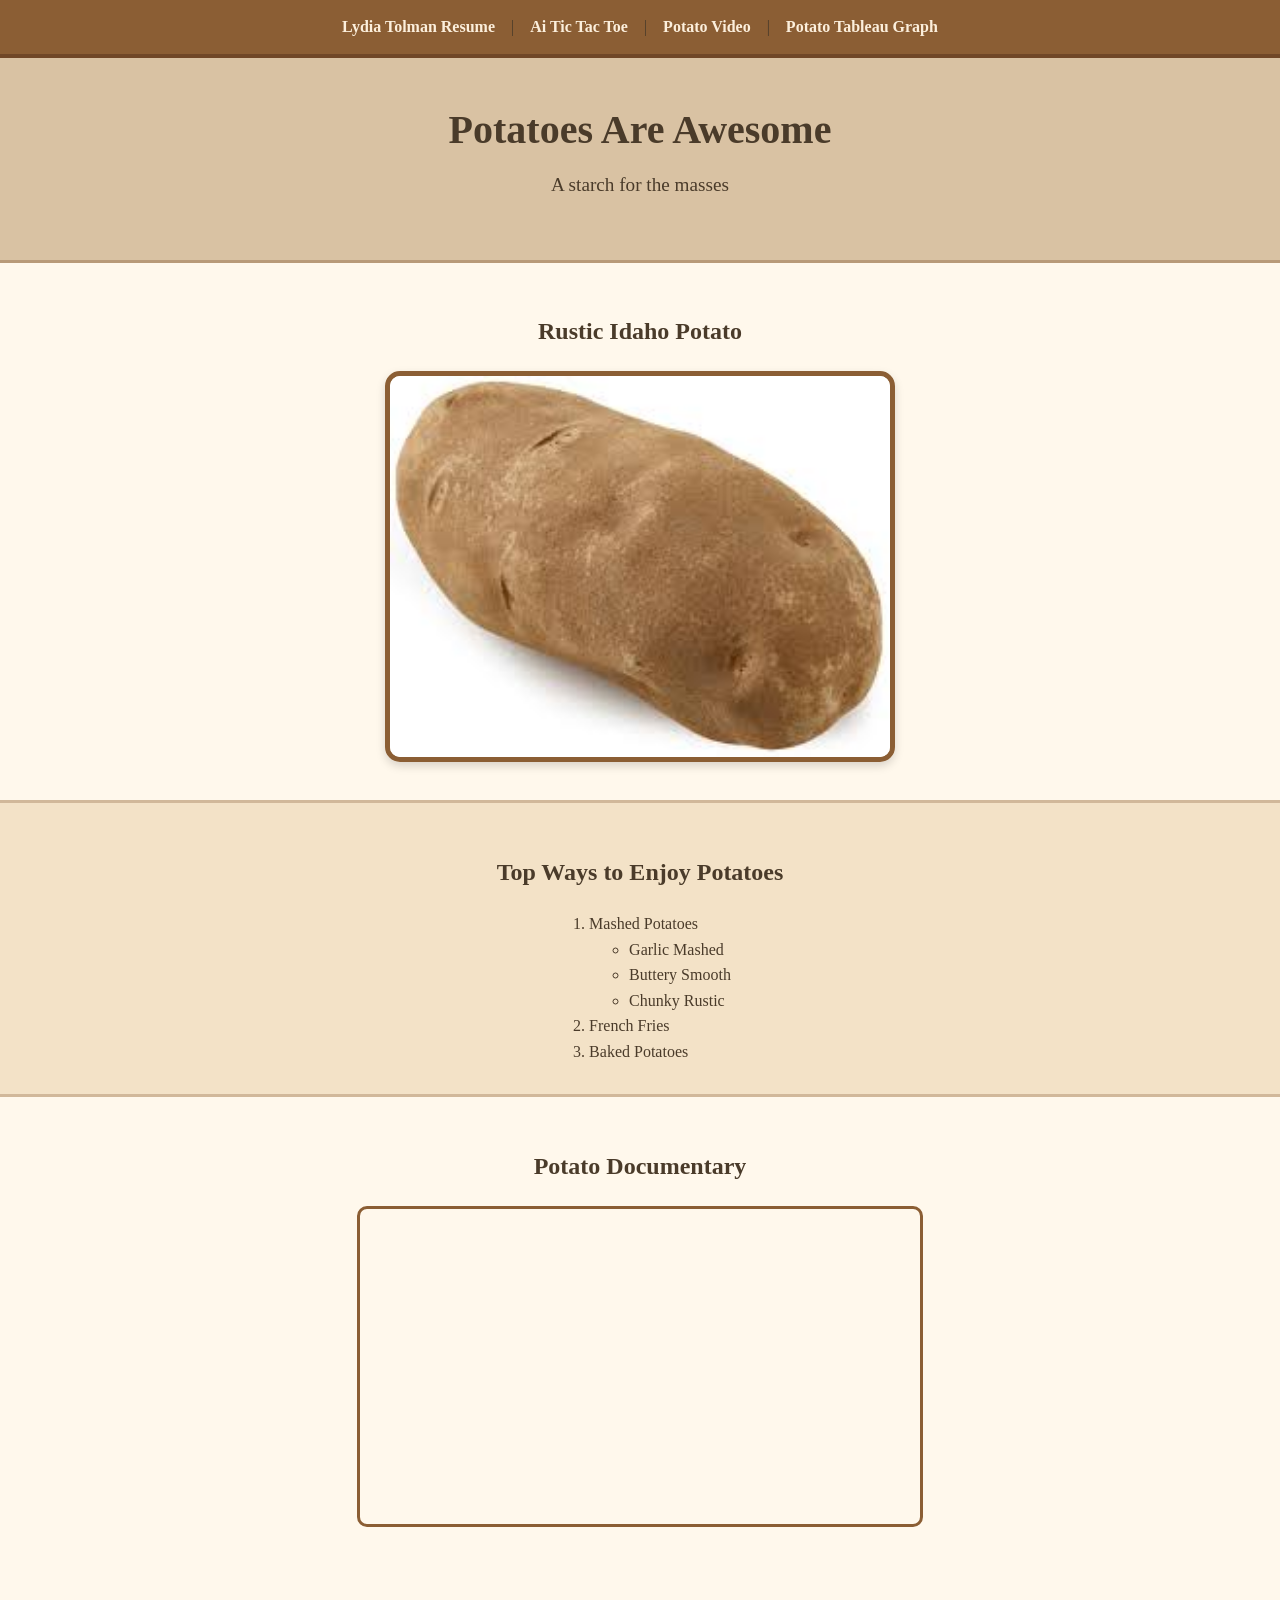
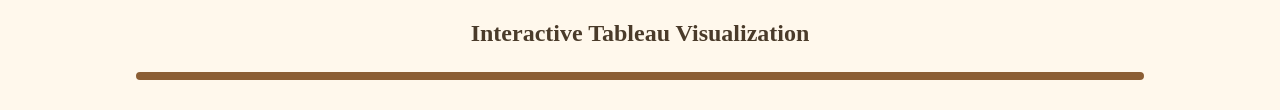
<file: fromscratch.html>
<!DOCTYPE html>
<html lang="en">
<head>
    <meta charset="UTF-8">
    <title>Potatoes Are Awesome</title>
    <link rel="stylesheet" href="css/stylesfromscratch.css">
</head>

<body>
    

    <!-- Navigation back to professional pages -->
    <div class="nav-box">
    <a href="index.html">Lydia Tolman Resume</a> |
    <a href="js/ai.html">Ai Tic Tac Toe</a> |
    <a href="#video-section">Potato Video</a> |
    <a href="#tableau-section">Potato Tableau Graph</a>
</div>


    <!-- Header section -->
    <div class="header-box">
        <h1>Potatoes Are Awesome</h1>
        <p>A starch for the masses</p>
    </div>

    <!-- Image section -->
    <div class="image-box">
        <h2>Rustic Idaho Potato</h2>
        <img src="assets/img/potato.jpg" alt="A beautiful potato">
    </div>

    <!-- Ordered list containing an unordered list -->
    <div class="list-box">
        <h2>Top Ways to Enjoy Potatoes</h2>

        <ol>
            <li>Mashed Potatoes
                <ul>
                    <li>Garlic Mashed</li>
                    <li>Buttery Smooth</li>
                    <li>Chunky Rustic</li>
                </ul>
            </li>
            <li>French Fries</li>
            <li>Baked Potatoes</li>
        </ol>
    </div>

    <!-- YouTube video section -->
    <div id="video-section" class="video-box">
        <h2>Potato Documentary</h2>

        <iframe width="560" height="315"
            src="https://www.youtube.com/embed/xROmDsULcLE"
            title="YouTube video player"
            frameborder="0"
            allowfullscreen>
        </iframe>
    </div>

    <!-- Tableau section -->
    <div id="tableau-section" class="tableau-box">
        <h2>Interactive Tableau Visualization</h2>

        <div class="tableauPlaceholder" id="viz1776292655711" style="position: relative">
            <noscript>
                <a href="#">
                    <img alt="Potato Production in European countries"
                         src="https://public.tableau.com/static/images/PQ/PQFCDCRDH/1_rss.png"
                         style="border: none" />
                </a>
            </noscript>

            <object class="tableauViz" style="display:none;">
                <param name="host_url" value="https%3A%2F%2Fpublic.tableau.com%2F" />
                <param name="embed_code_version" value="3" />
                <param name="path" value="shared/PQFCDCRDH" />
                <param name="toolbar" value="yes" />
                <param name="static_image" value="https://public.tableau.com/static/images/PQ/PQFCDCRDH/1.png" />
                <param name="animate_transition" value="yes" />
                <param name="display_static_image" value="yes" />
                <param name="display_spinner" value="yes" />
                <param name="display_overlay" value="yes" />
                <param name="display_count" value="yes" />
                <param name="language" value="en-US" />
            </object>
        </div>

        <script type="text/javascript">
            var divElement = document.getElementById('viz1776292655711');
            var vizElement = divElement.getElementsByTagName('object')[0];

            if (divElement.offsetWidth > 800) {
                vizElement.style.width = '1024px';
                vizElement.style.height = '1195px';
            } else if (divElement.offsetWidth > 500) {
                vizElement.style.width = '1024px';
                vizElement.style.height = '1195px';
            } else {
                vizElement.style.width = '100%';
                vizElement.style.height = '1477px';
            }

            var scriptElement = document.createElement('script');
            scriptElement.src = 'https://public.tableau.com/javascripts/api/viz_v1.js';
            vizElement.parentNode.insertBefore(scriptElement, vizElement);
        </script>

    </div> <!-- closes tableau-section -->

</body>
</html>
</file>
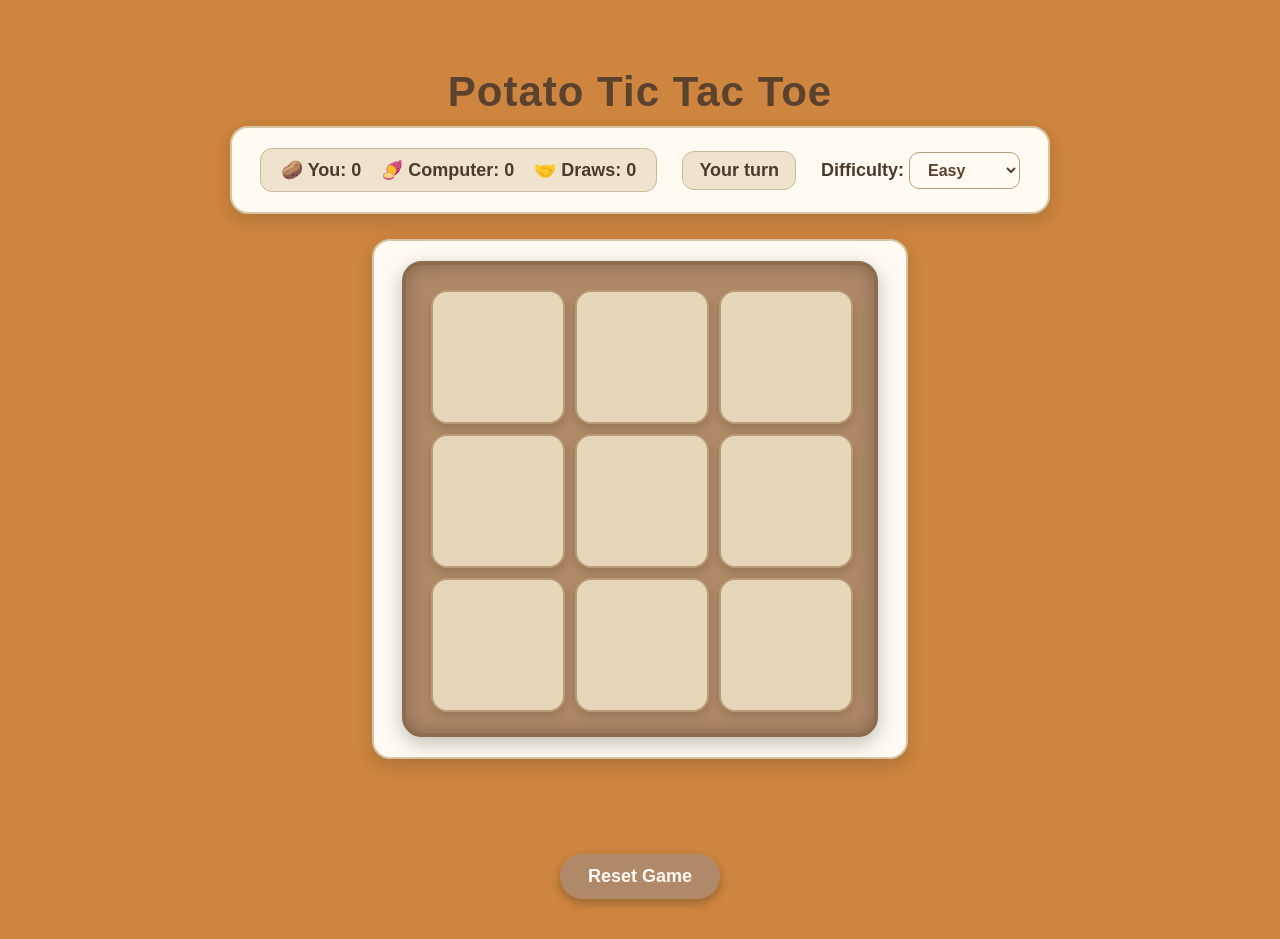
<file: js/ai.html>
<!DOCTYPE html>
<html lang="en">
<head>
<meta charset="UTF-8">
<title>Potato Tic Tac Toe</title>

<style>
    /* ---------- GLOBAL STYLING ---------- */
    body {
        font-family: "Poppins", sans-serif;
        background: peru; /* warm parchment */
        margin: 0;
        padding: 40px 0;
        display: flex;
        flex-direction: column;
        align-items: center;
        color: #4a3b2a;
    }

    h1 {
        font-size: 42px;
        margin-bottom: 10px;
        font-weight: 700;
        color: #5a422e;
        letter-spacing: 1px;
    }

    /* ---------- CARD CONTAINERS ---------- */
    .card {
        background: #fffaf2;
        border: 2px solid #d7c4a3;
        border-radius: 18px;
        padding: 20px 28px;
        box-shadow: 0 6px 18px rgba(0,0,0,0.15);
        margin-bottom: 25px;
    }

    .meta-card {
        display: flex;
        align-items: center;
        gap: 25px;
        font-size: 18px;
    }

    /* ---------- SCOREBOARD ---------- */
    .scoreboard {
        display: flex;
        gap: 20px;
        padding: 10px 20px;
        background: #f0e3cd;
        border-radius: 12px;
        border: 1px solid #cbb79a;
        font-weight: 600;
    }

    /* ---------- DIFFICULTY DROPDOWN ---------- */
    #difficulty {
        padding: 8px 14px;
        border-radius: 10px;
        border: 1px solid #b89c75;
        background: #fffaf2;
        font-size: 16px;
        color: #5a422e;
        font-weight: 600;
        cursor: pointer;
    }

    /* ---------- TURN INDICATOR ---------- */
    #turn {
        padding: 8px 16px;
        background: #f0e3cd;
        border-radius: 12px;
        border: 1px solid #cbb79a;
        font-weight: 600;
    }

    /* ---------- GAME BOARD ---------- */
    #board {
        display: grid;
        grid-template-columns: repeat(3, 130px);
        grid-template-rows: repeat(3, 130px);
        gap: 14px;
        padding: 25px;
        background: #b08968; /* warm wood */
        border-radius: 20px;
        border: 4px solid #8c6b4f;
        box-shadow: inset 0 0 20px rgba(0,0,0,0.25), 0 6px 20px rgba(0,0,0,0.25);
    }

    .cell {
        width: 130px;
        height: 130px;
        background: #e6d5b8;
        border-radius: 16px;
        display: flex;
        justify-content: center;
        align-items: center;
        font-size: 64px;
        font-weight: bold;
        cursor: pointer;
        transition: 0.25s;
        border: 2px solid #b89c75;
        box-shadow: 0 4px 10px rgba(0,0,0,0.15);
    }

    .cell:hover {
        background: #f2e4c9;
        transform: scale(1.05);
        box-shadow: 0 0 12px rgba(255, 230, 180, 0.6);
    }

    /* Pop animation */
    @keyframes pop {
        0% { transform: scale(0.6); }
        100% { transform: scale(1); }
    }
    .placed {
        animation: pop 0.2s ease-out;
    }

    /* Winning highlight */
    .win {
        background: #f7e3b5 !important;
        border-color: #e3c27a !important;
        box-shadow: 0 0 20px rgba(255, 241, 150, 0.9);
    }

    /* ---------- MESSAGE ---------- */
    #message {
        margin-top: 20px;
        font-size: 24px;
        font-weight: 600;
        min-height: 30px;
        color: #5a422e;
    }

    /* ---------- RESET BUTTON ---------- */
    #reset {
        margin-top: 20px;
        padding: 12px 28px;
        font-size: 18px;
        border: none;
        border-radius: 30px;
        cursor: pointer;
        background: #b08968;
        color: #fffaf2;
        font-weight: bold;
        transition: 0.3s;
        box-shadow: 0 4px 10px rgba(0,0,0,0.25);
    }

    #reset:hover {
        background: #8c6b4f;
        transform: scale(1.05);
    }

    /* ---------- POTATO BURST ---------- */
    @keyframes potatoBurst {
        0% { transform: translateY(0) scale(0.5); opacity: 1; }
        100% { transform: translateY(-150px) scale(1.4); opacity: 0; }
    }

    .potato {
        position: absolute;
        font-size: 40px;
        animation: potatoBurst 1.2s ease-out forwards;
        pointer-events: none;
    }
</style>
</head>

<body>

<h1>Potato Tic Tac Toe</h1>

<div class="card meta-card">
    <div class="scoreboard">
        <div>🥔 You: <span id="playerScore">0</span></div>
        <div>🍠 Computer: <span id="computerScore">0</span></div>
        <div>🤝 Draws: <span id="drawScore">0</span></div>
    </div>

    <div id="turn">Your turn</div>

    <div>
        <label for="difficulty" style="font-weight:600;">Difficulty:</label>
        <select id="difficulty">
            <option value="easy">Easy</option>
            <option value="medium">Medium</option>
            <option value="hard">Hard</option>
        </select>
    </div>
</div>

<div class="card">
    <div id="board"></div>
</div>

<div id="message"></div>

<button id="reset">Reset Game</button>

<script>
    /* ---------- GAME STATE ---------- */
    const boardElement = document.getElementById("board");
    const messageElement = document.getElementById("message");
    const turnElement = document.getElementById("turn");
    const difficultySelect = document.getElementById("difficulty");

    const playerScoreEl = document.getElementById("playerScore");
    const computerScoreEl = document.getElementById("computerScore");
    const drawScoreEl = document.getElementById("drawScore");

    let board = ["", "", "", "", "", "", "", "", ""];
    let gameOver = false;

    let playerScore = 0;
    let computerScore = 0;
    let drawScore = 0;

    const MATCH_GOAL = 3;

    const winningCombos = [
        [0,1,2], [3,4,5], [6,7,8],
        [0,3,6], [1,4,7], [2,5,8],
        [0,4,8], [2,4,6]
    ];

    /* ---------- BOARD CREATION ---------- */
    function createBoard() {
        boardElement.innerHTML = "";
        board.forEach((value, index) => {
            const cell = document.createElement("div");
            cell.classList.add("cell");
            cell.dataset.index = index;
            cell.textContent = value;
            cell.addEventListener("click", playerMove);
            boardElement.appendChild(cell);
        });
    }

    /* ---------- PLAYER MOVE ---------- */
    function playerMove(e) {
        const index = e.target.dataset.index;

        if (board[index] !== "" || gameOver) return;

        board[index] = "🥔";
        updateBoard(index);
        turnElement.textContent = "Computer thinking…";

        const win = checkWinner("🥔");
        if (win) return handleRoundEnd("player", win);

        if (board.every(cell => cell !== "")) return handleRoundEnd("draw");

        setTimeout(computerMove, 400);
    }

    /* ---------- COMPUTER MOVE ---------- */
    function computerMove() {
        const difficulty = difficultySelect.value;

        let move;
        if (difficulty === "easy") move = randomMove();
        if (difficulty === "medium") move = mediumMove();
        if (difficulty === "hard") move = bestMove();

        board[move] = "🍠";
        updateBoard(move);

        const win = checkWinner("🍠");
        if (win) return handleRoundEnd("computer", win);

        turnElement.textContent = "Your turn";
    }

    /* ---------- AI LOGIC ---------- */
    function randomMove() {
        let available = board.map((v, i) => v === "" ? i : null).filter(v => v !== null);
        return available[Math.floor(Math.random() * available.length)];
    }

    function mediumMove() {
        for (let combo of winningCombos) {
            const [a, b, c] = combo;
            const line = [board[a], board[b], board[c]];
            if (line.filter(v => v === "🥔").length === 2 && line.includes("")) {
                return combo[line.indexOf("")];
            }
        }
        return randomMove();
    }

    function bestMove() {
        return minimax(board, "🍠").index;
    }

    function minimax(newBoard, player) {
        let avail = newBoard.map((v, i) => v === "" ? i : null).filter(v => v !== null);

        if (checkWinner("🥔", newBoard)) return { score: -10 };
        if (checkWinner("🍠", newBoard)) return { score: 10 };
        if (avail.length === 0) return { score: 0 };

        let moves = [];

        for (let i of avail) {
            let move = {};
            move.index = i;
            newBoard[i] = player;

            move.score = (player === "🍠")
                ? minimax(newBoard, "🥔").score
                : minimax(newBoard, "🍠").score;

            newBoard[i] = "";
            moves.push(move);
        }

        return (player === "🍠")
            ? moves.reduce((a, b) => a.score > b.score ? a : b)
            : moves.reduce((a, b) => a.score < b.score ? a : b);
    }

    /* ---------- BOARD UPDATE ---------- */
    function updateBoard(indexPlaced) {
        document.querySelectorAll(".cell").forEach((cell, index) => {
            cell.textContent = board[index];
            if (index == indexPlaced) {
                cell.classList.add("placed");
                setTimeout(() => cell.classList.remove("placed"), 200);
            }
        });
    }

    /* ---------- WIN CHECK ---------- */
    function checkWinner(player, customBoard = board) {
        for (let combo of winningCombos) {
            if (combo.every(i => customBoard[i] === player)) return combo;
        }
        return null;
    }

    /* ---------- ROUND END ---------- */
    function handleRoundEnd(result, combo = null) {
        gameOver = true;

        if (result === "player") {
            playerScore++;
            playerScoreEl.textContent = playerScore;
            highlight(combo);
            potatoBurst();
            messageElement.textContent = "🎉 You mashed the computer!";
        }

        if (result === "computer") {
            computerScore++;
            computerScoreEl.textContent = computerScore;
            highlight(combo);
            messageElement.textContent = "💻 The computer roasted you!";
        }

        if (result === "draw") {
            drawScore++;
            drawScoreEl.textContent = drawScore;
            messageElement.textContent = "🤝 It's a potato draw!";
        }

        checkMatchWinner();
    }

    /* ---------- MATCH MODE ---------- */
    function checkMatchWinner() {
        if (playerScore === MATCH_GOAL) {
            messageElement.textContent = "🏆 You win the match!";
            resetScores();
        }

        if (computerScore === MATCH_GOAL) {
            messageElement.textContent = "🔥 Computer wins the match!";
            resetScores();
        }
    }

    function resetScores() {
        setTimeout(() => {
            playerScore = 0;
            computerScore = 0;
            drawScore = 0;
            playerScoreEl.textContent = 0;
            computerScoreEl.textContent = 0;
            drawScoreEl.textContent = 0;
        }, 1500);
    }

    /* ---------- VISUAL EFFECTS ---------- */
    function highlight(combo) {
        const cells = document.querySelectorAll(".cell");
        combo.forEach(i => cells[i].classList.add("win"));
    }

    function potatoBurst() {
        for (let i = 0; i < 12; i++) {
            const p = document.createElement("div");
            p.classList.add("potato");
            p.textContent = "🥔";
            p.style.left = (window.innerWidth / 2 + (Math.random() * 200 - 100)) + "px";
            p.style.top = (window.innerHeight / 2 + (Math.random() * 100 - 50)) + "px";
            document.body.appendChild(p);
            setTimeout(() => p.remove(), 1500);
        }
    }

    /* ---------- RESET ---------- */
    document.getElementById("reset").addEventListener("click", () => {
        board = ["", "", "", "", "", "", "", "", ""];
        gameOver = false;
        messageElement.textContent = "";
        turnElement.textContent = "Your turn";
        createBoard();
    });

    createBoard();
</script>

</body>
</html>
</file>
<file: css/stylesfromscratch.css>
/* Global styles */
body {
    background-color: #fff8ec; /* warm potato beige */
    font-family: "Georgia", serif;
    color: #4a3b2a;
    margin: 0;
    padding: 0;
    line-height: 1.6;
}

/* Navigation bar */
.nav-box {
    background-color: #8b5e34; /* potato skin brown */
    padding: 14px;
    text-align: center;
    border-bottom: 4px solid #704727;
}

.nav-box a {
    color: #fcefdc;
    font-weight: bold;
    text-decoration: none;
    margin: 0 12px;
    transition: color 0.2s ease-in-out;
}

.nav-box a:hover {
    color: #ffe7b8;
}

/* Header section */
.header-box {
    background-color: #d9c2a3;
    padding: 40px 20px;
    text-align: center;
    border-bottom: 3px solid #b89a78;
}

.header-box h1 {
    margin: 0;
    font-size: 2.5rem;
}

.header-box p {
    margin-top: 8px;
    font-size: 1.2rem;
}

/* Image section */
.image-box {
    padding: 30px 20px;
    text-align: center;
}

.image-box img {
    width: 60%;
    max-width: 500px;
    border-radius: 15px;
    border: 5px solid #8b5e34;
    box-shadow: 0 4px 10px rgba(0,0,0,0.15);
}

/* List section */
.list-box {
    padding: 30px 20px;
    background-color: #f3e2c7;
    border-top: 3px solid #d1b89a;
    border-bottom: 3px solid #d1b89a;
}

.list-box h2 {
    text-align: center;
    margin-bottom: 20px;
}

/* Video section */
.video-box {
    padding: 30px 20px;
    text-align: center;
}

.video-box iframe {
    border-radius: 10px;
    border: 3px solid #8b5e34;
}

/* Tableau section */
.tableau-box {
    padding: 30px 20px;
    text-align: center;
}

.tableauPlaceholder {
    margin: 0 auto;
    border: 4px solid #8b5e34;
    border-radius: 10px;
    overflow: hidden;
    max-width: 1000px;
}
.list-box {
    padding: 30px 20px;
    background-color: #f3e2c7;
    border-top: 3px solid #d1b89a;
    border-bottom: 3px solid #d1b89a;
    text-align: center; /* centers the heading + list */
}

.list-box ol {
    display: inline-block; /* allows centering the list itself */
    text-align: left;      /* keeps list items aligned nicely */
    margin: 0 auto;
}
</file>
